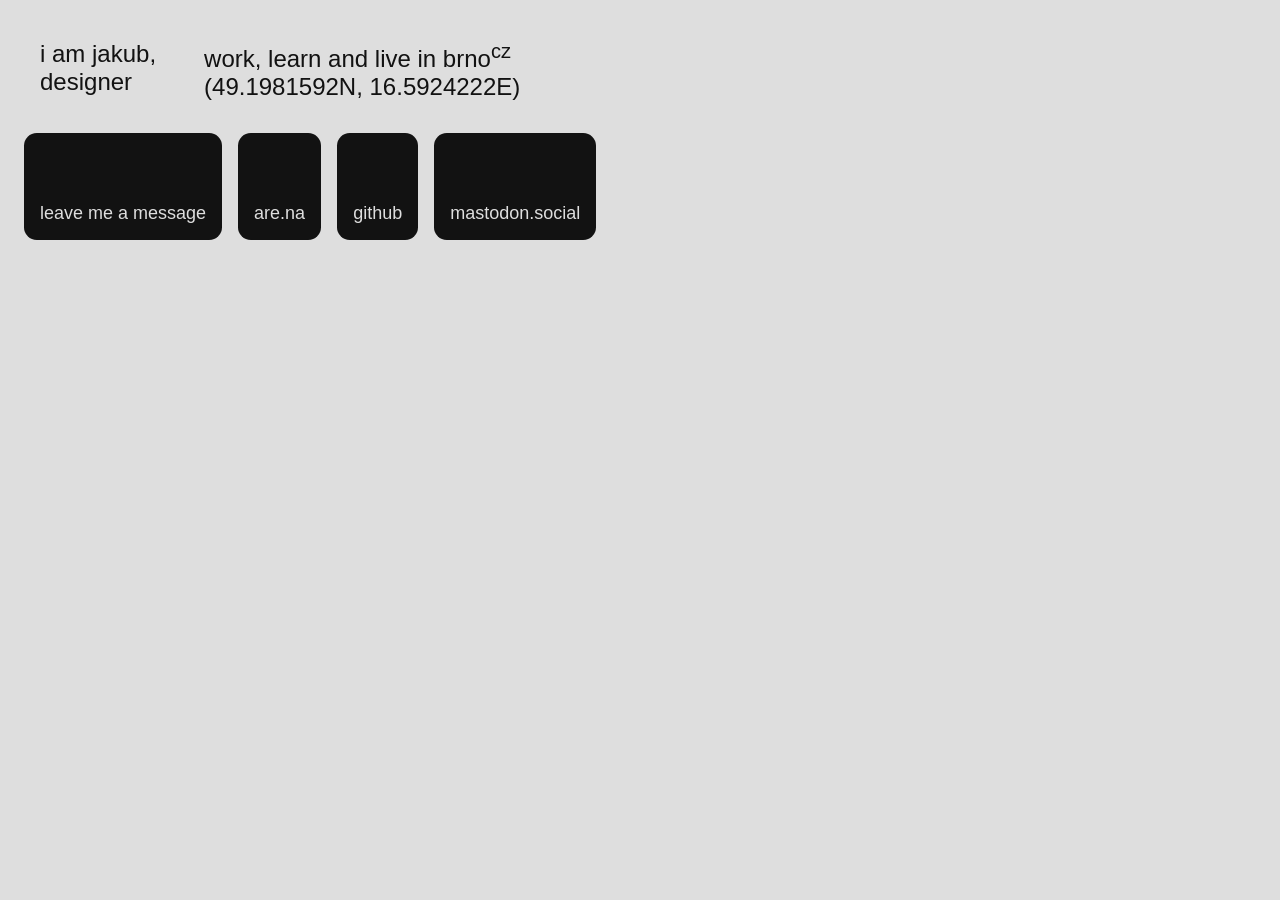
<file: index.html>
<!DOCTYPE html>
<html lang="en">
    <meta charset="UTF-8">
    <meta http-equiv="X-UA-Compatible" content="IE=edge">
    <meta name="viewport" content="width=device-width, initial-scale=1.0">
    <title>jakub</title>
    <link rel="stylesheet" href="styles.css">
    <link rel="icon" href="favicon.png">
   
<head>
    
</head>
<body>
    
    
    <div class="wrapper">
        <div class="header">
            i am jakub,<br>designer
        
        </div>

        <div class="header">
            work, learn and live in brno<sup>cz</sup><br>(49.1981592N, 16.5924222E)
        </div>

    </div>
    <div class="wrapper">

        <div class="block">
            <a rel="link" href="https://matrix.to/#/@jkbsvbd:nolog.chat">leave me a message</a>  
        </div>

        <div class="block">
            <a rel="link" href="https://www.are.na/jakub-svoboda/index">are.na</a>
        </div>

        <div class="block">
            <a rel="link" href="https://github.com/ja-svoboda">github</a>
        </div>

        <div class="block">
            <a rel="link" href="https://mastodon.social/@jkbsvbd">mastodon.social</a>
        </div>

    </div>

   

 
    
  <!--

    <div class="wrapper">
        <div class="header">
            projects
        </div>
        <div class="block">
            <a rel="link" href="https://lightsite.club/">lightsite.club</a>
        </div>

        <div class="block">
            <a rel="link" href="https://www.are.na/jakub-svoboda/walking-club">walking-club</a>
        </div>
    </div>
                
                    -->
        <!-- 
    
        pictures

        <div class="picture">
            <img src=""> 
        </div>

    </div>

                    -->


</body>
</html>
</file>
<file: styles.css>
:root {
    --font-size-h1: 18px;
    --font-size: 18px;
    --font-size-header: 1.5rem;
    --font-size-body: 14px;
    --font-size-mono: 12px;
    --font-weight: 300;
  
    --color-background: #dedede;
    --color-offset: #eee;
    --color-faded: #121212;
    --color-gray-lighter: #808080;
    --color-gray: #767676;
    --color-text: #121212;
    --color-text-2: var(--color-background);
    --color-accent: #ff8c00;
  
    --font-family-body: -apple-system, BlinkMacSystemFont, "Segoe UI", Helvetica, Arial, Roboto, sans-serif, "Apple Color Emoji", "Segoe UI Emoji",
      "Segoe UI Symbol";
    --font-family-mono: ui-monospace, SFMono-Regular, "SF Mono", Menlo, Consolas, "Liberation Mono", monospace;
  
    --radius: 18px;
    --radius-small: 0.8rem;
    --radius-mini: 0.3rem;
  
    --width: 600px;
  }

  /* nightmode */

  @media (prefers-color-scheme: dark) {
  :root {
    --color-text: black;
    --color-text-2: #ff4400;
    --color-background: #ff4400;

  }

  a {
    color: var(--color-text-2);
  }

  a:visited {
    color: var(--color-text-2);
  }
}

  /* nightmode */
  
  body {
    background-color: var(--color-background);
    margin: 1rem;
  }
 

    .wrapper {
      display: flex;  
      flex-flow: wrap;
      font-weight: var(--font-weight);
      text-align: left; 
      font-family: var(--font-family-body);
    }
  
    .header {
      color: var(--color-text);
      font-size: var(--font-size-header);
      margin: 1em;

    }
    

   .block {
    border-radius: 1em;
    background-color: var(--color-faded);
    padding: 1em;
    text-align: center;
    display: flex;
    margin: 0.5rem;
    align-items: center;
    border-radius: var(--radius-small);
   } 
   

  a {
    font-size: var(--font-size-h1);
    align-items: center;
    text-align: center;
    margin-top: 3em;
    text-decoration: none;
    color: var(--color-text-2);

  } 

  a:visited {
    color: var(--color-text-2);
  }
</file>
